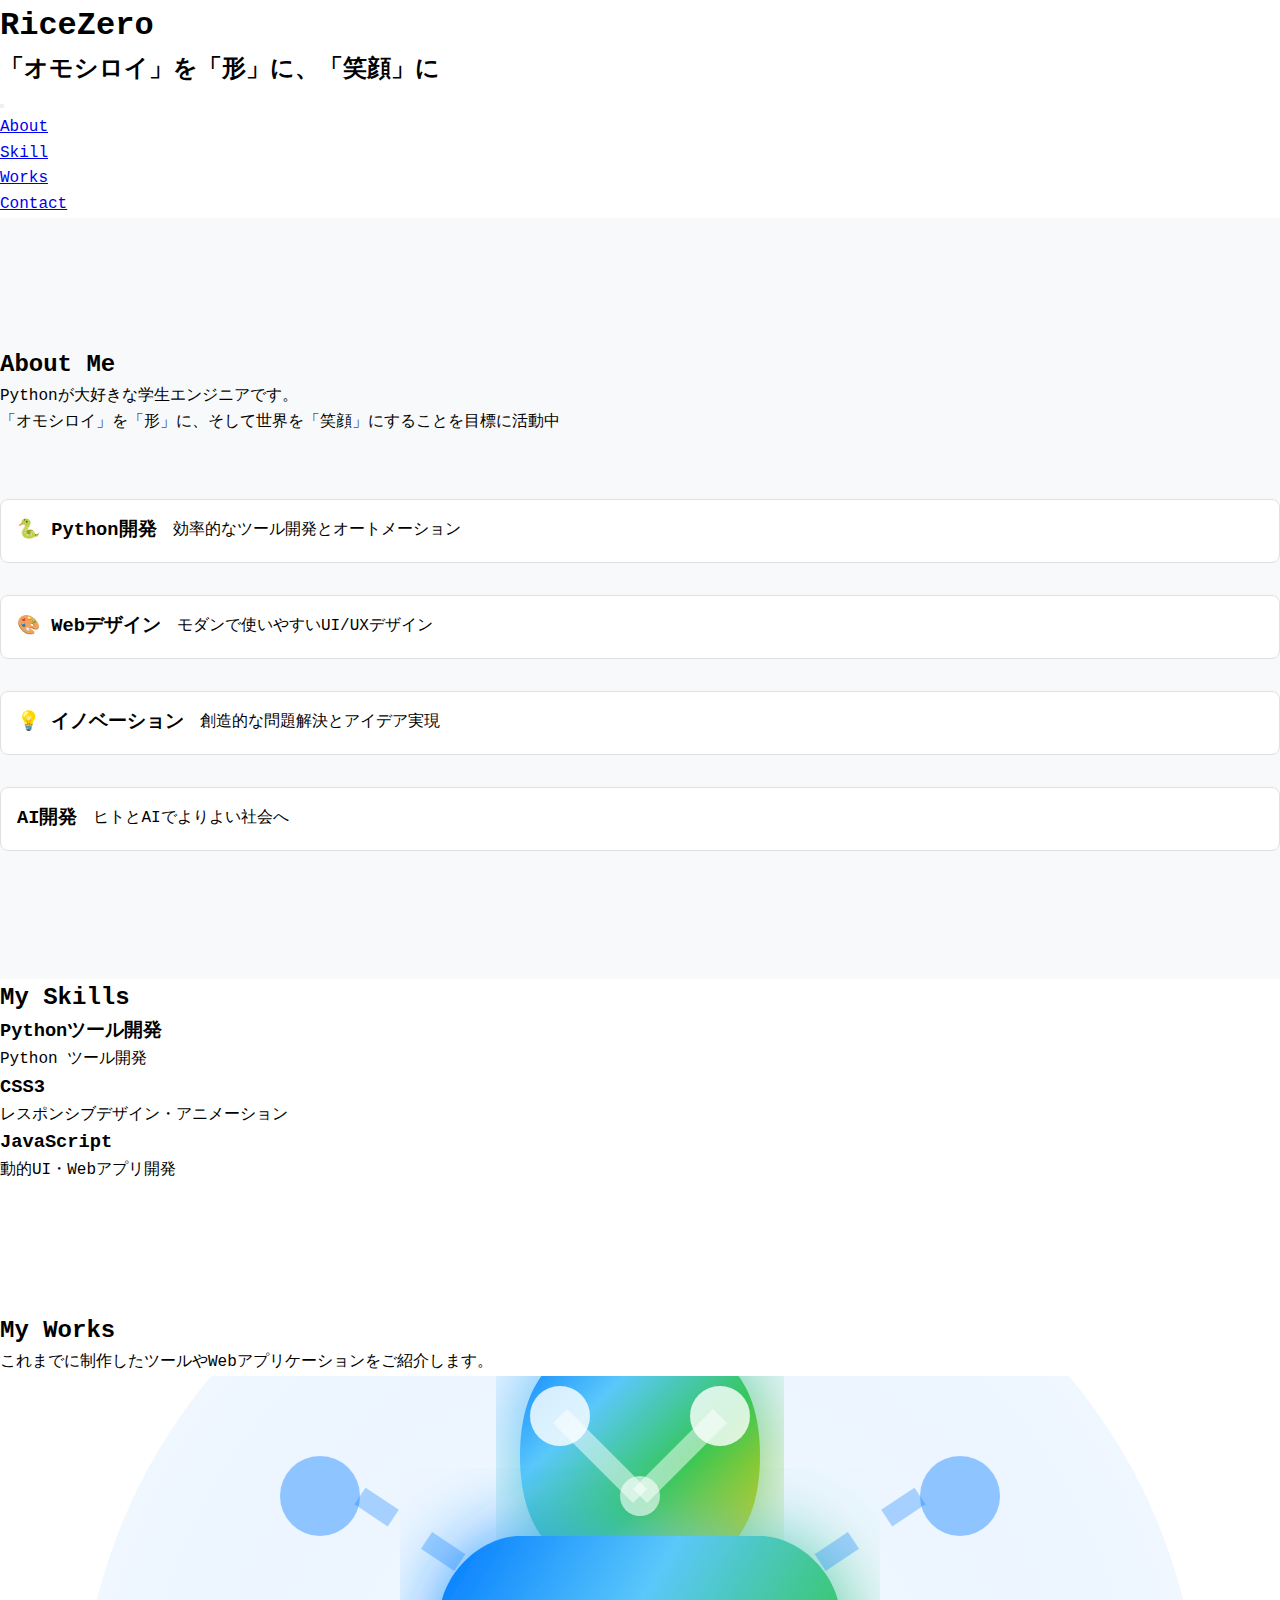
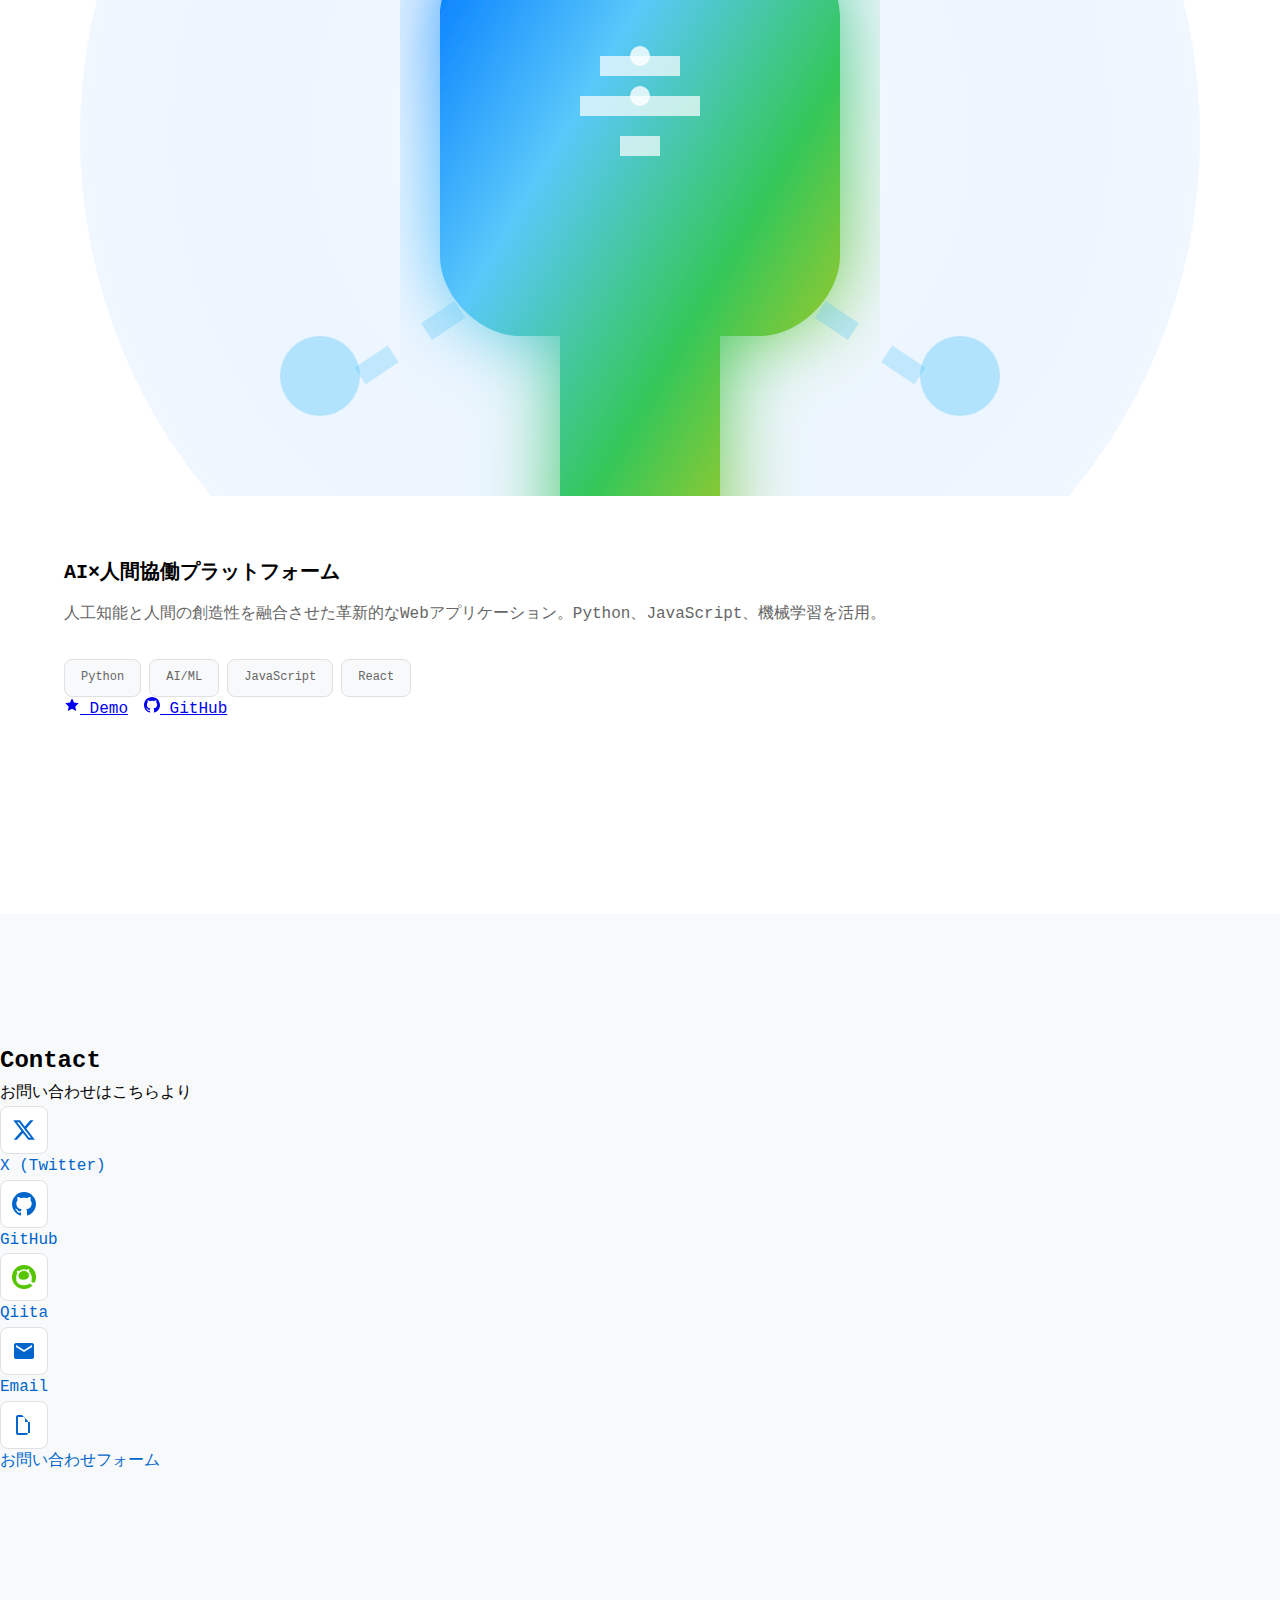
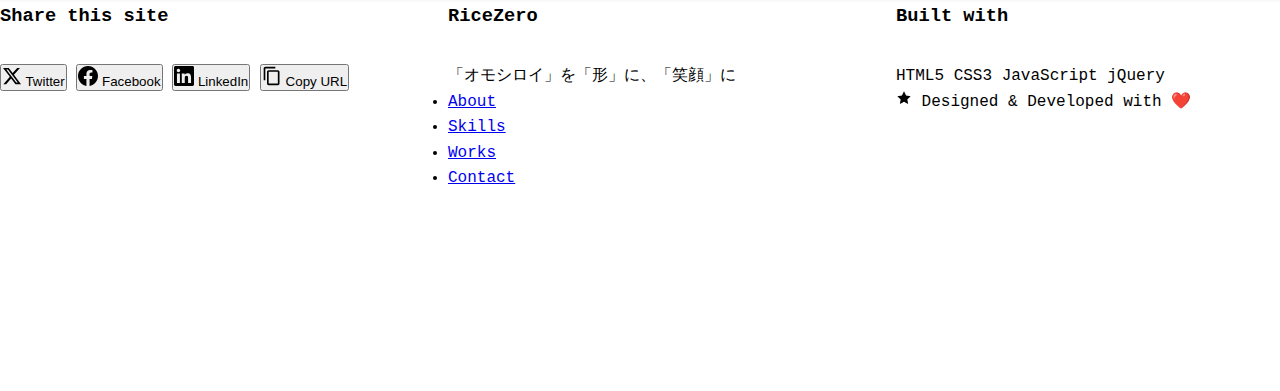
<file: index.html>
<!DOCTYPE html>
<html lang="ja">

<head>
    <meta charset="UTF-8">
    <meta name="viewport" content="width=device-width, initial-scale=1.0">
    <title>RiceZero - Pythonエンジニア・AI開発 | 「オモシロイ」を「形」に、「笑顔」に</title>
    
    <!-- Google tag (gtag.js) -->
	<script async src="https://www.googletagmanager.com/gtag/js?id=G-KY23XDL9MW"></script>
	<script>
  		window.dataLayer = window.dataLayer || [];
  		function gtag(){dataLayer.push(arguments);}
  		gtag('js', new Date());
  		gtag('config', 'G-KY23XDL9MW');
	</script>
	
    <!-- SEO Meta Tags -->
    <meta name="description" content="RiceZeroのポートフォリオサイト。Pythonツール開発, AI, 画像処理技術で「オモシロイ」を「形」に、「笑顔」に変えるテクノロジーを追求します。">
    <meta name="keywords" content="RiceZero,ライスゼロ,Pythonエンジニア,AI,OpenCV,ツール開発,プログラミング,HTML,CSS,JavaScript,ポートフォリオ,学生エンジニア,Web開発">
    <meta name="author" content="RiceZero">
    <meta name="robots" content="index,follow">
    <meta name="googlebot" content="index,follow">
    <meta name="language" content="Japanese">
    
    <!-- Open Graph Meta Tags -->
    <meta property="og:title" content="RiceZero - Pythonエンジニア・Webデザイナー | 「オモシロイ」を「形」に、「笑顔」に">
    <meta property="og:description" content="RiceZeroのポートフォリオサイト。Pythonツール開発, AI, 画像処理技術で「オモシロイ」を「形」に、「笑顔」に変えるテクノロジーを追求します。">
    <meta property="og:type" content="website">
    <meta property="og:url" content="https://page.ricezero.fun/">
    <meta property="og:image" content="https://page.ricezero.fun/images/og-image.jpg">
    <meta property="og:image:alt" content="RiceZero Portfolio - Pythonエンジニア・Webデザイナー">
    <meta property="og:site_name" content="RiceZero Portfolio">
    <meta property="og:locale" content="ja_JP">
    
    <!-- Twitter Card Meta Tags -->
    <meta name="twitter:card" content="summary_large_image">
    <meta name="twitter:site" content="@ricezero21">
    <meta name="twitter:creator" content="@ricezero21">
    <meta name="twitter:title" content="RiceZero - Pythonエンジニア・Webデザイナー | 「オモシロイ」を「形」に、「笑顔」に">
    <meta name="twitter:description" content="RiceZeroのポートフォリオサイト。Pythonツール開発, AI, 画像処理技術で「オモシロイ」を「形」に、「笑顔」に変えるテクノロジーを追求します。">
    <meta name="twitter:image" content="https://page.ricezero.fun/images/og-image.jpg">
    <meta name="twitter:image:alt" content="RiceZero Portfolio - Pythonエンジニア・Webデザイナー">
    
    <!-- Additional SEO Meta Tags -->
    <meta name="theme-color" content="#007AFF">
    <meta name="msapplication-navbutton-color" content="#007AFF">
    <meta name="apple-mobile-web-app-status-bar-style" content="black-translucent">
    <meta name="apple-mobile-web-app-capable" content="yes">
    <meta name="apple-mobile-web-app-title" content="RiceZero">
    
    <!-- Canonical URL -->
    <link rel="canonical" href="https://page.ricezero.fun/">
    
    <!-- Sitemap -->
    <link rel="sitemap" type="application/xml" title="Sitemap" href="./sitemap.xml">
    
    <!-- Robots -->
    <meta name="robots" content="index,follow">
    
    <!-- Alternate Languages -->
    <link rel="alternate" href="https://page.ricezero.fun/" hreflang="ja">
    <link rel="alternate" href="https://page.ricezero.fun/en" hreflang="en">
    <link rel="alternate" href="https://page.ricezero.fun/" hreflang="x-default">
    
    <!-- Favicon -->
    <link rel="icon" type="image/x-icon" href="./images/favicons/favicon.ico">
    <link rel="icon" type="image/png" sizes="16x16" href="./images/favicons/icon-16x16.png">
    <link rel="icon" type="image/png" sizes="32x32" href="./images/favicons/icon-32x32.png">
    <link rel="icon" type="image/png" sizes="48x48" href="./images/favicons/icon-48x48.png">
    <link rel="icon" type="image/png" sizes="96x96" href="./images/favicons/icon-96x96.png">
    <link rel="icon" type="image/png" sizes="192x192" href="./images/favicons/icon-192x192.png">
    
    <!-- Apple Touch Icons -->
    <link rel="apple-touch-icon" sizes="57x57" href="./images/favicons/apple-touch-icon-57x57.png">
    <link rel="apple-touch-icon" sizes="60x60" href="./images/favicons/apple-touch-icon-60x60.png">
    <link rel="apple-touch-icon" sizes="72x72" href="./images/favicons/apple-touch-icon-72x72.png">
    <link rel="apple-touch-icon" sizes="76x76" href="./images/favicons/apple-touch-icon-76x76.png">
    <link rel="apple-touch-icon" sizes="114x114" href="./images/favicons/apple-touch-icon-114x114.png">
    <link rel="apple-touch-icon" sizes="120x120" href="./images/favicons/apple-touch-icon-120x120.png">
    <link rel="apple-touch-icon" sizes="144x144" href="./images/favicons/apple-touch-icon-144x144.png">
    <link rel="apple-touch-icon" sizes="152x152" href="./images/favicons/apple-touch-icon-152x152.png">
    <link rel="apple-touch-icon" sizes="180x180" href="./images/favicons/apple-touch-icon-180x180.png">
    
    <!-- Android Chrome Icons -->
    <link rel="icon" type="image/png" sizes="36x36" href="./images/favicons/android-chrome-36x36.png">
    <link rel="icon" type="image/png" sizes="48x48" href="./images/favicons/android-chrome-48x48.png">
    <link rel="icon" type="image/png" sizes="72x72" href="./images/favicons/android-chrome-72x72.png">
    <link rel="icon" type="image/png" sizes="96x96" href="./images/favicons/android-chrome-96x96.png">
    <link rel="icon" type="image/png" sizes="128x128" href="./images/favicons/android-chrome-128x128.png">
    <link rel="icon" type="image/png" sizes="144x144" href="./images/favicons/android-chrome-144x144.png">
    <link rel="icon" type="image/png" sizes="152x152" href="./images/favicons/android-chrome-152x152.png">
    <link rel="icon" type="image/png" sizes="192x192" href="./images/favicons/android-chrome-192x192.png">
    <link rel="icon" type="image/png" sizes="256x256" href="./images/favicons/android-chrome-256x256.png">
    <link rel="icon" type="image/png" sizes="384x384" href="./images/favicons/android-chrome-384x384.png">
    <link rel="icon" type="image/png" sizes="512x512" href="./images/favicons/android-chrome-512x512.png">
    
    <!-- Web App Manifest -->
    <link rel="manifest" href="./images/favicons/manifest.json">
    
    <!-- Windows Tiles -->
    <meta name="msapplication-TileColor" href="#007AFF">
    <meta name="msapplication-TileImage" content="./images/favicons/site-tile-144x144.png">
    <meta name="msapplication-square70x70logo" content="./images/favicons/site-tile-70x70.png">
    <meta name="msapplication-square150x150logo" content="./images/favicons/site-tile-150x150.png">
    <meta name="msapplication-wide310x150logo" content="./images/favicons/site-tile-310x150.png">
    <meta name="msapplication-square310x310logo" content="./images/favicons/site-tile-310x310.png">
    
    <!-- Theme Color -->
    <meta name="theme-color" content="#007AFF">
    
    <!-- Structured Data (JSON-LD) -->
    <script type="application/ld+json">
    {
        "@context": "https://schema.org",
        "@type": "Person",
        "name": "RiceZero",
        "alternateName": "ライスゼロ",
        "description": "Pythonエンジニア・AI開発。「オモシロイ」を「形」に、「笑顔」に変えるテクノロジーを追求する学生エンジニア。",
        "url": "https://page.ricezero.fun/",
        "sameAs": [
            "https://x.com/ricezero21",
            "https://github.com/sho11decade",
            "https://qiita.com/RiceZero"
        ],
        "jobTitle": "Python Engineer & Web Designer",
        "knowsAbout": [
            "Python",
            "Web Development",
            "HTML",
            "CSS",
            "JavaScript",
            "jQuery",
            "Responsive Design",
            "UI/UX Design"
        ],
        "email": "info@ricezero.fun",
        "image": "https://page.ricezero.fun/images/profile-image.jpg",
        "worksFor": {
            "@type": "Organization",
            "name": "Freelance"
        },
        "alumniOf": {
            "@type": "EducationalOrganization",
            "name": "Student"
        },
        "contactPoint": {
            "@type": "ContactPoint",
            "contactType": "Professional",
            "email": "info@ricezero.fun",
            "url": "https://page.ricezero.fun/#contact"
        }
    }
    </script>
    
    <script type="application/ld+json">
    {
        "@context": "https://schema.org",
        "@type": "WebSite",
        "name": "RiceZero Portfolio",
        "alternateName": "ライスゼロ ポートフォリオ",
        "description": "RiceZeroのポートフォリオサイト。Pythonツール開発、AI開発。",
        "url": "https://page.ricezero.fun/",
        "author": {
            "@type": "Person",
            "name": "RiceZero"
        },
        "inLanguage": "ja",
        "copyrightYear": "2025",
        "copyrightHolder": {
            "@type": "Person",
            "name": "RiceZero"
        },
        "potentialAction": {
            "@type": "SearchAction",
            "target": "https://page.ricezero.fun/?q={search_term_string}",
            "query-input": "required name=search_term_string"
        }
    }
    </script>
    
    <script type="application/ld+json">
    {
        "@context": "https://schema.org",
        "@type": "Portfolio",
        "name": "RiceZero Portfolio",
        "description": "Pythonツール開発とAI開発のポートフォリオ",
        "url": "https://page.ricezero.fun/",
        "author": {
            "@type": "Person",
            "name": "RiceZero",
            "jobTitle": "Python Engineer & Web Designer"
        },
        "dateCreated": "2025-01-01",
        "dateModified": "2025-01-06",
        "keywords": "Python,Web Development,HTML,CSS,JavaScript,Portfolio"
    }
    </script>
    
    <!-- Preload Critical Resources -->
    <link rel="preload" href="./style.css" as="style">
    <link rel="preload" href="./script.js" as="script">
    <link rel="preload" href="https://code.jquery.com/jquery-3.7.1.min.js" as="script" crossorigin="anonymous">
    
    <!-- DNS Prefetch for External Resources -->
    <link rel="dns-prefetch" href="//code.jquery.com">
    <link rel="dns-prefetch" href="//fonts.googleapis.com">
    
    <link rel="stylesheet" href="./style.css">
    <script src="https://code.jquery.com/jquery-3.7.1.min.js"></script>
    <script src="./script.js"></script>
</head>

<body>    <!-- 背景の雲 -->
    <div class="clouds-container">
        <div class="cloud cloud-1"></div>
        <div class="cloud cloud-2"></div>
        <div class="cloud cloud-3"></div>
        <div class="cloud cloud-4"></div>
        <div class="cloud cloud-5"></div>
        <!-- 夕焼け雲 -->
        <div class="cloud-sunset cloud-sunset-1"></div>
        <div class="cloud-sunset cloud-sunset-2"></div>
        <div class="cloud-sunset cloud-sunset-3"></div>
    </div><header>
        <div class="header-container">
            <nav role="navigation" aria-label="メインナビゲーション">
                <ul class="nav-header">
                    <li>
                        <h1>RiceZero</h1>
                    </li>
                    <li>
                        <h2>「オモシロイ」を「形」に、「笑顔」に</h2>
                    </li>
                </ul>
                <div class="nav-links">
                    <!-- ハンバーガーメニューボタン -->
                    <button class="hamburger" 
                            aria-label="メニューを開く" 
                            aria-expanded="false" 
                            aria-controls="navigation-menu">
                        <span class="bar" aria-hidden="true"></span>
                        <span class="bar" aria-hidden="true"></span>
                        <span class="bar" aria-hidden="true"></span>
                    </button>
                    <ul id="navigation-menu" role="menu">
                        <li role="none"><a href="#about" role="menuitem">About</a></li>
                        <li role="none"><a href="#skill" role="menuitem">Skill</a></li>
                        <li role="none"><a href="#works" role="menuitem">Works</a></li>
                        <li role="none"><a href="#contact" role="menuitem">Contact</a></li>
                    </ul>
                </div>
            </nav>
        </div>
    </header>
    <!-- メニュー展開時の背景オーバーレイ -->
    <div class="menu-overlay"></div>    <main class="main-content" role="main">
        <section class="about" id="about" aria-labelledby="about-heading">
            <h2 id="about-heading">About Me</h2>
            <div class="about-content">
                <p class="about-text">
                    Pythonが大好きな学生エンジニアです。<br>
                    「オモシロイ」を「形」に、そして世界を「笑顔」にすることを目標に活動中
                </p>
                <div class="about-highlights">
                    <div class="highlight-item">
                        <h3>🐍 Python開発</h3>
                        <p>効率的なツール開発とオートメーション</p>
                    </div>
                    <div class="highlight-item">
                        <h3>🎨 Webデザイン</h3>
                        <p>モダンで使いやすいUI/UXデザイン</p>
                    </div>
                    <div class="highlight-item">
                        <h3>💡 イノベーション</h3>
                        <p>創造的な問題解決とアイデア実現</p>
                    </div>
                    <div class="highlight-item">
                        <h3>AI開発</h3>
                        <p>ヒトとAIでよりよい社会へ</p>
                </div>
            </div>
        </section>
        
        <section class="skill" id="skill" aria-labelledby="skill-heading">
            <h2 id="skill-heading">My Skills</h2>
            <div class="skills-grid" role="list" aria-label="スキル一覧">
                <div class="skill-card" role="listitem">
                    <div class="skill-icon html" aria-hidden="true"></div>
                    <h3>Pythonツール開発</h3>
                    <div class="skill-bar" role="progressbar" aria-valuenow="90" aria-valuemin="0" aria-valuemax="100" aria-label="Pythonツール開発スキル: 90%">
                        <div class="skill-level" style="width: 90%"></div>
                    </div>
                    <p>Python ツール開発</p>
                </div>
                <div class="skill-card" role="listitem">
                    <div class="skill-icon css" aria-hidden="true"></div>
                    <h3>CSS3</h3>
                    <div class="skill-bar" role="progressbar" aria-valuenow="85" aria-valuemin="0" aria-valuemax="100" aria-label="CSS3スキル: 85%">
                        <div class="skill-level" style="width: 85%"></div>
                    </div>
                    <p>レスポンシブデザイン・アニメーション</p>
                </div>
                <div class="skill-card" role="listitem">
                    <div class="skill-icon js" aria-hidden="true"></div>
                    <h3>JavaScript</h3>
                    <div class="skill-bar" role="progressbar" aria-valuenow="80" aria-valuemin="0" aria-valuemax="100" aria-label="JavaScriptスキル: 80%">
                        <div class="skill-level" style="width: 80%"></div>
                    </div>
                    <p>動的UI・Webアプリ開発</p>
                </div>
            </div>
        </section>
        
        <section class="works" id="works" aria-labelledby="works-heading">
            <h2 id="works-heading">My Works</h2>
            <div class="works-description">
                <p>これまでに制作したツールやWebアプリケーションをご紹介します。</p>
            </div>
            <div class="works-grid" role="list" aria-label="制作物一覧">
                <article class="work-item" role="listitem">
                    <div class="work-image">
                        <img src="./images/human-ai-innovation.svg" alt="AI×人間の革新的なコラボレーション" loading="lazy">
                    </div>
                    <div class="work-content">
                        <h3>AI×人間協働プラットフォーム</h3>
                        <p class="work-description">
                            人工知能と人間の創造性を融合させた革新的なWebアプリケーション。Python、JavaScript、機械学習を活用。
                        </p>
                        <div class="work-tags">
                            <span class="tag">Python</span>
                            <span class="tag">AI/ML</span>
                            <span class="tag">JavaScript</span>
                            <span class="tag">React</span>
                        </div>
                        <div class="work-links">
                            <a href="#" class="work-link demo-link" target="_blank" rel="noopener noreferrer" aria-label="AI×人間協働プラットフォームのデモを見る">
                                <svg width="16" height="16" viewBox="0 0 24 24" fill="currentColor">
                                    <path d="M12 2l3.09 6.26L22 9.27l-5 4.87 1.18 6.88L12 17.77l-6.18 3.25L7 14.14 2 9.27l6.91-1.01L12 2z"/>
                                </svg>
                                Demo
                            </a>
                            <a href="#" class="work-link github-link" target="_blank" rel="noopener noreferrer" aria-label="AI×人間協働プラットフォームのGitHubリポジトリを見る">
                                <svg width="16" height="16" viewBox="0 0 24 24" fill="currentColor">
                                    <path d="M12 0c-6.626 0-12 5.373-12 12 0 5.302 3.438 9.8 8.207 11.387.599.111.793-.261.793-.577v-2.234c-3.338.726-4.033-1.416-4.033-1.416-.546-1.387-1.333-1.756-1.333-1.756-1.089-.745.083-.729.083-.729 1.205.084 1.839 1.237 1.839 1.237 1.07 1.834 2.807 1.304 3.492.997.107-.775.418-1.305.762-1.604-2.665-.305-5.467-1.334-5.467-5.931 0-1.311.469-2.381 1.236-3.221-.124-.303-.535-1.524.117-3.176 0 0 1.008-.322 3.301 1.23.957-.266 1.983-.399 3.003-.404 1.02.005 2.047.138 3.006.404 2.291-1.552 3.297-1.23 3.297-1.23.653 1.653.242 2.874.118 3.176.77.84 1.235 1.911 1.235 3.221 0 4.609-2.807 5.624-5.479 5.921.43.372.823 1.102.823 2.222v3.293c0 .319.192.694.801.576 4.765-1.589 8.199-6.086 8.199-11.386 0-6.627-5.373-12-12-12z"/>
                                </svg>
                                GitHub
                            </a>
                        </div>
                    </div>
                </article>
            </div>
        </section>
        
        <section class="contact" id="contact" aria-labelledby="contact-heading">
            <h2 id="contact-heading">Contact</h2>
            <p class="contact-description">
                お問い合わせはこちらより
            </p>
            <div class="contact-links">
                <a href="https://x.com/ricezero21" target="_blank" rel="noopener noreferrer" class="contact-link x-link" aria-label="Xプロフィール">
                    <div class="contact-icon x-icon">
                        <svg width="24" height="24" viewBox="0 0 24 24" fill="currentColor">
                            <path d="M18.244 2.25h3.308l-7.227 8.26 8.502 11.24H16.17l-5.214-6.817L4.99 21.75H1.68l7.73-8.835L1.254 2.25H8.08l4.713 6.231zm-1.161 17.52h1.833L7.084 4.126H5.117z"/>
                        </svg>
                    </div>
                    <span>X (Twitter)</span>
                </a>
                <a href="https://github.com/sho11decade" target="_blank" rel="noopener noreferrer" class="contact-link github-link" aria-label="GitHubプロフィール">
                    <div class="contact-icon github-icon">
                        <svg width="24" height="24" viewBox="0 0 24 24" fill="currentColor">
                            <path d="M12 0c-6.626 0-12 5.373-12 12 0 5.302 3.438 9.8 8.207 11.387.599.111.793-.261.793-.577v-2.234c-3.338.726-4.033-1.416-4.033-1.416-.546-1.387-1.333-1.756-1.333-1.756-1.089-.745.083-.729.083-.729 1.205.084 1.839 1.237 1.839 1.237 1.07 1.834 2.807 1.304 3.492.997.107-.775.418-1.305.762-1.604-2.665-.305-5.467-1.334-5.467-5.931 0-1.311.469-2.381 1.236-3.221-.124-.303-.535-1.524.117-3.176 0 0 1.008-.322 3.301 1.23.957-.266 1.983-.399 3.003-.404 1.02.005 2.047.138 3.006.404 2.291-1.552 3.297-1.23 3.297-1.23.653 1.653.242 2.874.118 3.176.77.84 1.235 1.911 1.235 3.221 0 4.609-2.807 5.624-5.479 5.921.43.372.823 1.102.823 2.222v3.293c0 .319.192.694.801.576 4.765-1.589 8.199-6.086 8.199-11.386 0-6.627-5.373-12-12-12z"/>
                        </svg>
                    </div>
                    <span>GitHub</span>
                </a>
                <a href="https://qiita.com/RiceZero" target="_blank" rel="noopener noreferrer" class="contact-link qiita-link" aria-label="Qiitaプロフィール">
                    <div class="contact-icon qiita-icon">
                        <img src="./images/qiita-icon.png" alt="Qiita" width="24" height="24">
                    </div>
                    <span>Qiita</span>
                </a>
                <a href="mailto:info@ricezero.fun" class="contact-link email-link" aria-label="メールを送信">
                    <div class="contact-icon email-icon">
                        <svg width="24" height="24" viewBox="0 0 24 24" fill="currentColor">
                            <path d="M20 4H4c-1.1 0-1.99.9-1.99 2L2 18c0 1.1.89 2 2 2h16c1.1 0 2-.9 2-2V6c0-1.1-.9-2-2-2zm0 4l-8 5-8-5V6l8 5 8-5v2z"/>
                        </svg>
                    </div>
                    <span>Email</span>
                </a>
                <a href="https://docs.google.com/forms/d/e/1FAIpQLSd14GwYOCA1vfaBvOLtSJvAOOXkIDXkkhUOdKYF1rZWH0U5Ng/viewform?usp=dialog" target="_blank" rel="noopener noreferrer" class="contact-link form-link" aria-label="お問い合わせフォーム">
                    <div class="contact-icon form-icon">
                        <svg width="24" height="24" viewBox="0 0 24 24" fill="currentColor">
                            <path d="M14 2H6c-1.1 0-1.99.9-1.99 2L4 20c0 1.1.89 2 2 2h8c1.1 0 2-.9 2-2V8l-6-6zm4 18H6V4h7v5h5v11z"/>
                        </svg>
                    </div>
                    <span>お問い合わせフォーム</span>
                </a>
            </div>
        </section>
    </main>
    
    <!-- Footer -->
    <footer class="site-footer" role="contentinfo">
        <div class="footer-content">
            <!-- SNS共有ボタン -->
            <div class="footer-section share-section">
                <h3 class="footer-heading">Share this site</h3>
                <div class="share-buttons">
                    <button class="share-btn twitter-share" aria-label="Twitterでシェア" onclick="shareOnTwitter()">
                        <svg width="20" height="20" viewBox="0 0 24 24" fill="currentColor">
                            <path d="M18.244 2.25h3.308l-7.227 8.26 8.502 11.24H16.17l-5.214-6.817L4.99 21.75H1.68l7.73-8.835L1.254 2.25H8.08l4.713 6.231zm-1.161 17.52h1.833L7.084 4.126H5.117z"/>
                        </svg>
                        <span>Twitter</span>
                    </button>
                    <button class="share-btn facebook-share" aria-label="Facebookでシェア" onclick="shareOnFacebook()">
                        <svg width="20" height="20" viewBox="0 0 24 24" fill="currentColor">
                            <path d="M24 12.073c0-6.627-5.373-12-12-12s-12 5.373-12 12c0 5.99 4.388 10.954 10.125 11.854v-8.385H7.078v-3.47h3.047V9.43c0-3.007 1.792-4.669 4.533-4.669 1.312 0 2.686.235 2.686.235v2.953H15.83c-1.491 0-1.956.925-1.956 1.874v2.25h3.328l-.532 3.47h-2.796v8.385C19.612 23.027 24 18.062 24 12.073z"/>
                        </svg>
                        <span>Facebook</span>
                    </button>
                    <button class="share-btn linkedin-share" aria-label="LinkedInでシェア" onclick="shareOnLinkedIn()">
                        <svg width="20" height="20" viewBox="0 0 24 24" fill="currentColor">
                            <path d="M20.447 20.452h-3.554v-5.569c0-1.328-.027-3.037-1.852-3.037-1.853 0-2.136 1.445-2.136 2.939v5.667H9.351V9h3.414v1.561h.046c.477-.9 1.637-1.85 3.37-1.85 3.601 0 4.267 2.37 4.267 5.455v6.286zM5.337 7.433c-1.144 0-2.063-.926-2.063-2.065 0-1.138.92-2.063 2.063-2.063 1.14 0 2.064.925 2.064 2.063 0 1.139-.925 2.065-2.064 2.065zm1.782 13.019H3.555V9h3.564v11.452zM22.225 0H1.771C.792 0 0 .774 0 1.729v20.542C0 23.227.792 24 1.771 24h20.451C23.2 24 24 23.227 24 22.271V1.729C24 .774 23.2 0 22.222 0h.003z"/>
                        </svg>
                        <span>LinkedIn</span>
                    </button>
                    <button class="share-btn copy-link" aria-label="URLをコピー" onclick="copyToClipboard()">
                        <svg width="20" height="20" viewBox="0 0 24 24" fill="currentColor">
                            <path d="M16 1H4c-1.1 0-2 .9-2 2v14h2V3h12V1zm3 4H8c-1.1 0-2 .9-2 2v14c0 1.1.9 2 2 2h11c1.1 0 2-.9 2-2V7c0-1.1-.9-2-2-2zm0 16H8V7h11v14z"/>
                        </svg>
                        <span>Copy URL</span>
                    </button>
                </div>
            </div>
            
            <!-- サイト情報 -->
            <div class="footer-section site-info">
                <div class="footer-logo">
                    <h3>RiceZero</h3>
                    <p>「オモシロイ」を「形」に、「笑顔」に</p>
                </div>
                <nav class="footer-nav" aria-label="フッターナビゲーション">
                    <ul>
                        <li><a href="#about">About</a></li>
                        <li><a href="#skill">Skills</a></li>
                        <li><a href="#works">Works</a></li>
                        <li><a href="#contact">Contact</a></li>
                    </ul>
                </nav>
            </div>
            
            <!-- 技術スタック -->
            <div class="footer-section tech-stack">
                <h3 class="footer-heading">Built with</h3>
                <div class="tech-list">
                    <span class="tech-item">HTML5</span>
                    <span class="tech-item">CSS3</span>
                    <span class="tech-item">JavaScript</span>
                    <span class="tech-item">jQuery</span>
                </div>
                <p class="build-info">
                    <svg width="16" height="16" viewBox="0 0 24 24" fill="currentColor">
                        <path d="M12 2l3.09 6.26L22 9.27l-5 4.87 1.18 6.88L12 17.77l-6.18 3.25L7 14.14 2 9.27l6.91-1.01L12 2z"/>
                    </svg>
                    Designed & Developed with ❤️
                </p>
            </div>
        </div>
        
        <!-- 著作権表示 -->
        <div class="footer-bottom">
            <div class="copyright">
                <p>&copy; 2025 RiceZero. All rights reserved.</p>
                <p class="disclaimer">
                    このサイトに掲載されている全ての文章・画像・プログラムの著作権は RiceZero に帰属します。
                    無断転載・複製を禁じます。
                </p>
            </div>
            <div class="footer-meta">
                <p class="last-updated">Last updated: <time datetime="2025-01-05">January 2025</time></p>
                <p class="version">Version 2.1.0</p>
            </div>
        </div>
    </footer>
</body>

</html>
</file>
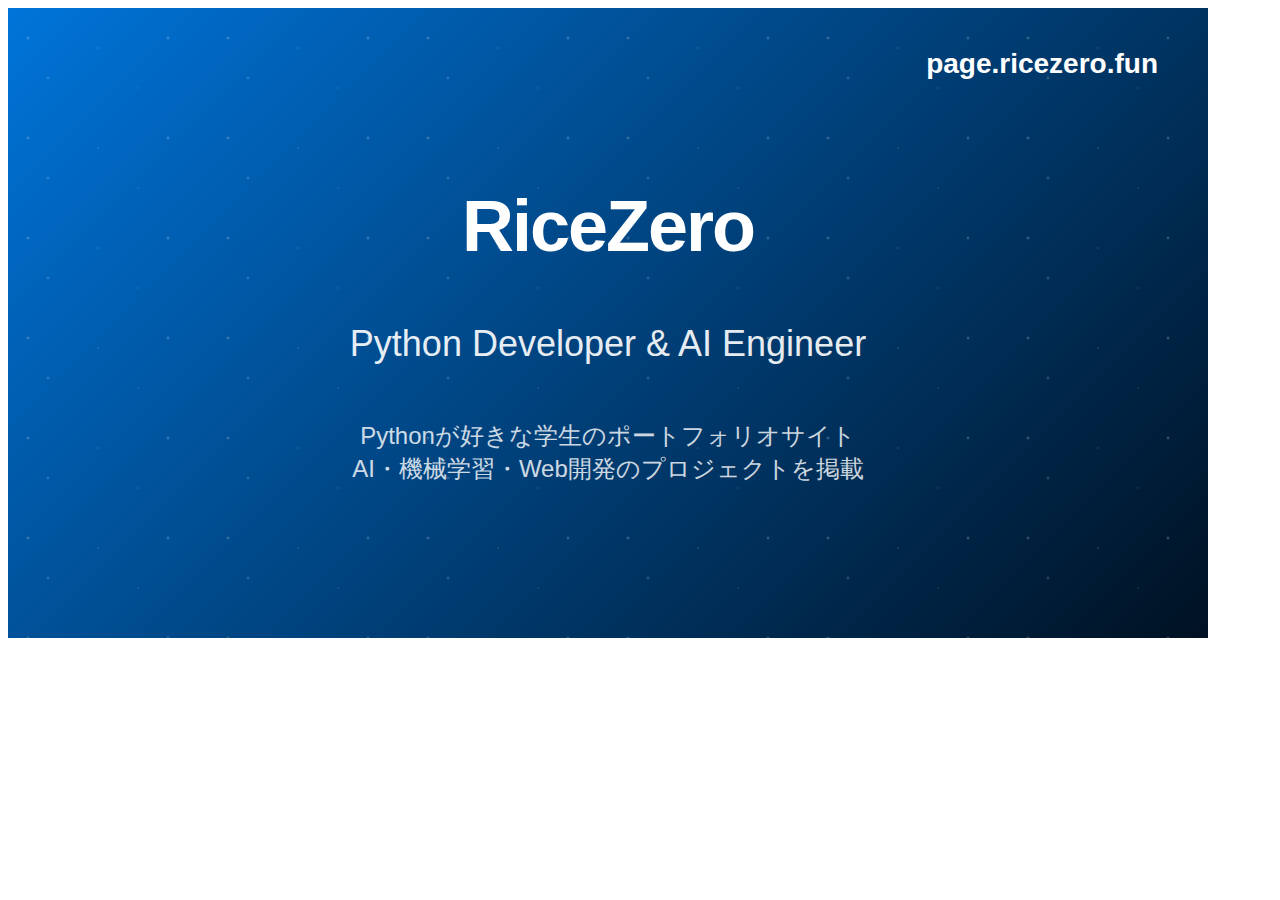
<file: og.html>
<!DOCTYPE html>
<html>
<head>
    <meta charset="UTF-8">
    <title>OG Image Generator</title>
    <style>
        #og-canvas {
            width: 1200px;
            height: 630px;
            background: linear-gradient(135deg, #0074D9 0%, #001122 100%);
            color: white;
            font-family: 'Arial', sans-serif;
            display: flex;
            flex-direction: column;
            justify-content: center;
            align-items: center;
            text-align: center;
            position: relative;
            overflow: hidden;
        }
        
        .og-title {
            font-size: 72px;
            font-weight: bold;
            margin-bottom: 20px;
            letter-spacing: -2px;
        }
        
        .og-subtitle {
            font-size: 36px;
            opacity: 0.9;
            margin-bottom: 30px;
        }
        
        .og-description {
            font-size: 24px;
            opacity: 0.8;
            max-width: 800px;
            line-height: 1.4;
        }
        
        .og-logo {
            position: absolute;
            top: 40px;
            right: 50px;
            font-size: 28px;
            font-weight: bold;
        }
        
        .particles {
            position: absolute;
            width: 100%;
            height: 100%;
            opacity: 0.3;
            background-image: 
                radial-gradient(2px 2px at 20px 30px, #fff, transparent),
                radial-gradient(2px 2px at 40px 70px, rgba(255,255,255,0.8), transparent),
                radial-gradient(1px 1px at 90px 40px, #fff, transparent),
                radial-gradient(1px 1px at 130px 80px, rgba(255,255,255,0.8), transparent),
                radial-gradient(2px 2px at 160px 30px, #fff, transparent);
            background-repeat: repeat;
            background-size: 200px 100px;
        }
    </style>
</head>
<body>
    <div id="og-canvas">
        <div class="particles"></div>
        <div class="og-logo">page.ricezero.fun</div>
        <h1 class="og-title">RiceZero</h1>
        <p class="og-subtitle">Python Developer & AI Engineer</p>
        <p class="og-description">Pythonが好きな学生のポートフォリオサイト<br>AI・機械学習・Web開発のプロジェクトを掲載</p>
    </div>
    
    <script>
        // この画面をスクリーンショットしてog-image.jpgとして保存してください
        console.log('この画面を1200x630pxでスクリーンショットしてog-image.jpgとして保存してください');
    </script>
</body>
</html>
</file>
<file: style.css>
/* CyberAgent Style Portfolio - Modern Corporate Design */

/* Base Reset and Typography */
* {
    margin: 0;
    padding: 0;
    box-sizing: border-box;
}

html {
    font-size: 16px;
    scroll-behavior: smooth;
}

@media (max-width: 768px) {
    html {
        font-size: 14px;
    }
}

@media (max-width: 480px) {
    html {
        font-size: 13px;
    }
}

:root {
    /* CyberAgent Inspired Color Palette */
    --primary-color: #000000;
    --secondary-color: #333333;
    --accent-color: #0066cc;
    --text-primary: #000000;
    --text-secondary: #666666;
    --text-muted: #999999;
    --background-primary: #ffffff;
    --background-secondary: #f8f9fa;
    --border-color: #e0e0e0;
    --hover-color: #f5f5f5;

    /* Typography Scale */
    --font-size-xl: clamp(3rem, 8vw, 6rem);
    --font-size-lg: clamp(2rem, 5vw, 3.5rem);
    --font-size-md: clamp(1.25rem, 3vw, 2rem);
    --font-size-base: 1rem;
    --font-size-sm: 0.875rem;
    --font-size-xs: 0.75rem;

    /* Spacing */
    --spacing-xs: 0.5rem;
    --spacing-sm: 1rem;
    --spacing-md: 2rem;
    --spacing-lg: 4rem;
    --spacing-xl: 6rem;
    --spacing-xxl: 8rem;

    /* Layout */
    --container-max-width: 1200px;
    --grid-gap: 2rem;
    --border-radius: 8px;
    --border-radius-lg: 16px;

    /* Animations */
    --transition-fast: 0.2s ease;
    --transition-medium: 0.3s ease;
    --transition-slow: 0.5s ease;
}

body {
    font-family: "Google Sans Code", monospace;
    font-optical-sizing: auto;
    font-weight: 400;
    font-style: normal;
    background-color: var(--background-primary);
    color: var(--text-primary);
    line-height: 1.6;
    font-size: var(--font-size-base);
    -webkit-font-smoothing: antialiased;
    -moz-osx-font-smoothing: grayscale;
    overflow-x: hidden;
}

/* Container System */
.container {
    max-width: var(--container-max-width);
    margin: 0 auto;
    padding: 0 var(--spacing-md);
    width: 100%;
}

@media (max-width: 1024px) {
    .container {
        padding: 0 var(--spacing-md);
    }
}

@media (max-width: 768px) {
    .container {
        padding: 0 var(--spacing-sm);
    }
}

@media (max-width: 480px) {
    .container {
        padding: 0 var(--spacing-xs);
    }
}

/* Section Headers */
.section-header {
    text-align: center;
    margin-bottom: var(--spacing-xl);
}

.section-header h2 {
    font-size: var(--font-size-lg);
    font-weight: 700;
    letter-spacing: -0.02em;
    margin-bottom: var(--spacing-sm);
}

.section-description {
    font-size: var(--font-size-md);
    color: var(--text-secondary);
    font-weight: 300;
    max-width: 600px;
    margin: 0 auto;
}

/* Utility Classes */
.visually-hidden {
    position: absolute;
    width: 1px;
    height: 1px;
    padding: 0;
    margin: -1px;
    overflow: hidden;
    clip: rect(0, 0, 0, 0);
    white-space: nowrap;
    border: 0;
}

/* Navigation */
.navbar {
    position: fixed;
    top: 0;
    left: 0;
    right: 0;
    background-color: rgba(255, 255, 255, 0.95);
    backdrop-filter: blur(20px);
    border-bottom: 1px solid var(--border-color);
    z-index: 1000;
    transition: var(--transition-medium);
}

/* Navbar scroll effects */
.navbar.scroll-down {
    transform: translateY(-100%);
}

.navbar.scroll-up {
    transform: translateY(0);
    box-shadow: 0 2px 20px rgba(0, 0, 0, 0.1);
}

.nav-container {
    display: flex;
    justify-content: space-between;
    align-items: center;
    height: 64px;
    max-width: var(--container-max-width);
    margin: 0 auto;
    padding: 0 var(--spacing-md);
    position: relative;
}

.logo {
    font-size: 1.5rem;
    font-weight: 700;
    color: var(--text-primary);
    text-decoration: none;
    letter-spacing: -0.02em;
    z-index: 1001;
    font-family: "Tektur", sans-serif;
    font-weight: 400;
    font-style: normal;
}

.nav-menu {
    display: flex;
    list-style: none;
    gap: var(--spacing-lg);
    margin: 0;
    padding: 0;
}

.nav-link {
    color: var(--text-primary);
    text-decoration: none;
    font-weight: 500;
    font-size: var(--font-size-sm);
    padding: var(--spacing-xs) 0;
    border-bottom: 2px solid transparent;
    transition: var(--transition-fast);
}

.nav-link:hover,
.nav-link.active {
    color: var(--accent-color);
    border-bottom-color: var(--accent-color);
}

.mobile-menu-toggle {
    display: none;
    flex-direction: column;
    justify-content: space-between;
    width: 28px;
    height: 20px;
    background: none;
    border: none;
    cursor: pointer;
    padding: 0;
    z-index: 1001;
    position: relative;
}

.mobile-menu-toggle span {
    display: block;
    height: 3px;
    width: 100%;
    background-color: var(--text-primary);
    border-radius: 1px;
    transition: all 0.3s cubic-bezier(0.25, 0.46, 0.45, 0.94);
    transform-origin: center;
}

/* Mobile Menu Styles */
@media (max-width: 768px) {
    .mobile-menu-toggle {
        display: flex;
    }

    .nav-menu {
        position: fixed;
        top: 64px;
        left: 0;
        right: 0;
        background-color: rgba(255, 255, 255, 0.98);
        backdrop-filter: blur(20px);
        flex-direction: column;
        padding: var(--spacing-lg) var(--spacing-md);
        box-shadow: 0 4px 20px rgba(0, 0, 0, 0.1);
        border-bottom: 1px solid var(--border-color);
        transform: translateY(-100%);
        opacity: 0;
        visibility: hidden;
        transition: all 0.3s cubic-bezier(0.25, 0.46, 0.45, 0.94);
        gap: var(--spacing-md);
        z-index: 999;
        margin: 0;
    }

    .nav-menu.active {
        transform: translateY(0);
        opacity: 1;
        visibility: visible;
    }

    .nav-link {
        padding: var(--spacing-sm) var(--spacing-md);
        border-bottom: none;
        border-radius: var(--border-radius);
        background-color: rgba(0, 0, 0, 0.02);
        text-align: center;
        font-size: var(--font-size-base);
        transition: all 0.2s ease;
        display: block;
        width: 100%;
    }

    .nav-link:hover,
    .nav-link.active {
        background-color: var(--accent-color);
        color: white;
        transform: translateY(-2px);
        border-bottom-color: transparent;
    }

    /* Hamburger Animation */
    .mobile-menu-toggle.active span:nth-child(1) {
        transform: rotate(45deg) translate(7px, 7px);
    }

    .mobile-menu-toggle.active span:nth-child(2) {
        opacity: 0;
        transform: scale(0);
    }

    .mobile-menu-toggle.active span:nth-child(3) {
        transform: rotate(-45deg) translate(7px, -7px);
    }

    /* Prevent body scroll when menu is open */
    body.nav-open {
        overflow: hidden;
    }
}

/* Tablet Adjustments */
@media (max-width: 1024px) and (min-width: 769px) {
    .nav-menu {
        gap: var(--spacing-md);
    }

    .nav-link {
        font-size: var(--font-size-sm);
    }
}

/* Small Mobile Adjustments */
@media (max-width: 480px) {
    .nav-container {
        padding: 0 var(--spacing-sm);
    }

    .nav-menu {
        padding: var(--spacing-md) var(--spacing-sm);
    }

    .logo {
        font-size: 1.25rem;
    }

    .mobile-menu-toggle {
        width: 24px;
        height: 18px;
    }

    .mobile-menu-toggle span {
        height: 2px;
    }
}

/* Hero Section with Particle Background */
.hero {
    padding: calc(64px + var(--spacing-xxl)) 0 var(--spacing-xxl);
    min-height: 100vh;
    display: flex;
    align-items: center;
    justify-content: center;
    position: relative;
    background: linear-gradient(135deg, #0074D9 0%, #001122 100%);
    overflow: hidden;
    color: #ffffff;
}

/* Particles Container */
.particles-container {
    position: absolute;
    top: 0;
    left: 0;
    width: 100%;
    height: 100%;
    z-index: 1;
    overflow: hidden;
}

/* Particle Canvas Styling */
.particles-container canvas {
    position: absolute !important;
    top: 0 !important;
    left: 0 !important;
    width: 100% !important;
    height: 100% !important;
    display: block !important;
}

/* Hero Content Layer */
.hero .container {
    position: relative;
    z-index: 10;
    display: flex;
    flex-direction: column;
    align-items: center;
    justify-content: center;
    width: 100%;
}

/* Smooth scroll offset for anchor links */
section[id] {
    scroll-margin-top: 80px;
}

@media (max-width: 768px) {
    section[id] {
        scroll-margin-top: 70px;
    }
}

.hero-content {
    text-align: center;
    max-width: 800px;
    width: 100%;
    margin: 0 auto;
    display: flex;
    flex-direction: column;
    align-items: center;
    justify-content: center;
    position: relative;
    z-index: 10;
    padding: 0 var(--spacing-md);
    color: #ffffff;
}

.hero-title {
    font-family: "Tektur", sans-serif;
    font-optical-sizing: auto;
    font-weight: 700;
    font-style: normal;
    font-variation-settings:
        "slnt" 0,
        "CRSV" 0.5,
        "ELSH" 0,
        "ELXP" 0;
    font-size: var(--font-size-xl);
    letter-spacing: -0.04em;
    margin-bottom: var(--spacing-md);
    line-height: 1.1;
}

@media (max-width: 768px) {
    .hero-title {
        font-size: clamp(2rem, 8vw, 3.5rem);
        line-height: 1.2;
        margin-bottom: var(--spacing-sm);
    }
}

@media (max-width: 480px) {
    .hero-title {
        font-size: clamp(1.75rem, 7vw, 2.5rem);
    }
}

.hero-subtitle {
    font-size: var(--font-size-md);
    color: #999999;
    font-weight: 400;
    margin-bottom: var(--spacing-lg);
    max-width: 600px;
    margin-left: auto;
    margin-right: auto;
    font-family: "Bitcount Prop Single", system-ui;
}

@media (max-width: 768px) {
    .hero-subtitle {
        font-size: clamp(1rem, 4vw, 1.5rem);
        margin-bottom: var(--spacing-md);
        max-width: 90%;
    }
}

@media (max-width: 480px) {
    .hero-subtitle {
        font-size: 1rem;
        margin-bottom: var(--spacing-sm);
    }
}

.hero-cta {
    display: inline-flex;
    align-items: center;
    justify-content: center;
    gap: var(--spacing-sm);
    background-color: rgba(255, 255, 255, 0.1);
    color: white;
    text-decoration: none;
    padding: var(--spacing-sm) var(--spacing-lg);
    border: 2px solid rgba(255, 255, 255, 0.3);
    border-radius: var(--border-radius);
    font-weight: 600;
    transition: var(--transition-medium);
    margin: 0 auto;
    backdrop-filter: blur(10px);
}

.hero-cta:hover {
    background-color: rgba(255, 255, 255, 0.2);
    border-color: rgba(255, 255, 255, 0.6);
    transform: translateY(-2px);
}

.hero-scroll {
    position: absolute;
    bottom: var(--spacing-lg);
    left: 50%;
    transform: translateX(-50%);
    display: flex;
    flex-direction: column;
    align-items: center;
    gap: var(--spacing-xs);
    color: rgba(255, 255, 255, 0.7);
    font-size: var(--font-size-xs);
    animation: bounce 2s infinite;
    z-index: 10;
}

@keyframes bounce {

    0%,
    20%,
    50%,
    80%,
    100% {
        transform: translateX(-50%) translateY(0);
    }

    40% {
        transform: translateX(-50%) translateY(-10px);
    }

    60% {
        transform: translateX(-50%) translateY(-5px);
    }
}

/* Main Content */
.main-content {
    background-color: var(--background-primary);
}

/* About Section */
.about {
    padding: var(--spacing-xxl) 0;
    background-color: var(--background-secondary);
}

.about-grid {
    display: grid;
    grid-template-columns: 1fr 1fr;
    gap: var(--spacing-xl);
    align-items: start;
}

.about-text h3 {
    font-size: var(--font-size-md);
    font-weight: 600;
    margin-bottom: var(--spacing-md);
    letter-spacing: -0.02em;
}

.about-text p {
    color: var(--text-secondary);
    margin-bottom: var(--spacing-lg);
    line-height: 1.7;
}

.about-highlights {
    display: grid;
    gap: var(--spacing-md);
    margin-top: var(--spacing-lg);
}

.highlight-item {
    display: flex;
    align-items: center;
    gap: var(--spacing-sm);
    padding: var(--spacing-sm);
    background-color: var(--background-primary);
    border: 1px solid var(--border-color);
    border-radius: var(--border-radius);
    transition: var(--transition-fast);
}

.highlight-item:hover {
    background-color: var(--hover-color);
    border-color: var(--accent-color);
    transform: translateX(4px);
}

.highlight-icon {
    font-size: 1.25rem;
    flex-shrink: 0;
}

.highlight-item span:last-child {
    font-size: var(--font-size-sm);
    color: var(--text-secondary);
    font-weight: 500;
}

.about-stats {
    display: grid;
    grid-template-columns: repeat(3, 1fr);
    gap: var(--spacing-md);
    font-family: "Bitcount Prop Single", system-ui;
}

.stat {
    text-align: center;
    padding: var(--spacing-md);
    background-color: var(--background-primary);
    border-radius: var(--border-radius);
    border: 1px solid var(--border-color);
}

.stat-number {
    display: block;
    font-size: var(--font-size-lg);
    font-weight: 700;
    color: var(--accent-color);
    margin-bottom: var(--spacing-xs);
}

.stat-label {
    font-size: var(--font-size-sm);
    color: var(--text-secondary);
    font-weight: 500;
}

.about-skills {
    display: grid;
    gap: var(--spacing-lg);
    font-family: "Bitcount Prop Single", system-ui;
}

.skill-category h4 {
    font-size: 1.125rem;
    font-weight: 600;
    margin-bottom: var(--spacing-md);
    color: var(--text-primary);
}

.skill-category ul {
    list-style: none;
    display: grid;
    grid-template-columns: repeat(2, 1fr);
    gap: var(--spacing-sm);
}

.skill-category li {
    padding: var(--spacing-xs) var(--spacing-sm);
    background-color: var(--background-primary);
    border: 1px solid var(--border-color);
    border-radius: var(--border-radius);
    font-size: var(--font-size-sm);
    color: var(--text-secondary);
    transition: var(--transition-fast);
}

.skill-category li:hover {
    background-color: var(--hover-color);
    border-color: var(--accent-color);
    color: var(--accent-color);
}

@media (max-width: 768px) {
    .about-grid {
        grid-template-columns: 1fr;
        gap: var(--spacing-lg);
    }

    .about-stats {
        grid-template-columns: 1fr;
    }

    .skill-category ul {
        grid-template-columns: 1fr;
    }

    .about {
        padding: var(--spacing-xl) 0;
    }

    .about-text h3 {
        font-size: var(--font-size-base);
        line-height: 1.4;
    }

    .highlight-item {
        padding: var(--spacing-sm);
    }
}

@media (max-width: 480px) {
    .about {
        padding: var(--spacing-lg) 0;
    }

    .about-text h4 {
        font-size: 0.95rem;
        line-height: 1.6;
    }
}

/* Works Section */
.works {
    padding: var(--spacing-xxl) 0;
}

.works-grid {
    display: grid;
    grid-template-columns: repeat(auto-fit, minmax(350px, 1fr));
    gap: var(--spacing-lg);
}

.work-card {
    background-color: var(--background-primary);
    border: 1px solid var(--border-color);
    border-radius: var(--border-radius-lg);
    overflow: hidden;
    transition: var(--transition-medium);
}

.work-card:hover {
    transform: translateY(-4px);
    box-shadow: 0 20px 40px rgba(0, 0, 0, 0.1);
}

.work-card.featured {
    grid-column: 1 / -1;
    display: grid;
    grid-template-columns: 1fr 1fr;
    gap: 0;
}

.work-image {
    position: relative;
    aspect-ratio: 16/9;
    overflow: hidden;
}

.work-card.featured .work-image {
    aspect-ratio: auto;
}

.work-image img {
    width: 100%;
    height: 100%;
    object-fit: cover;
    transition: var(--transition-medium);
}

.work-overlay {
    position: absolute;
    top: 0;
    left: 0;
    right: 0;
    bottom: 0;
    background-color: rgba(0, 0, 0, 0.8);
    display: flex;
    align-items: center;
    justify-content: center;
    opacity: 0;
    transition: var(--transition-medium);
}

.work-card:hover .work-overlay {
    opacity: 1;
}

.work-links {
    display: flex;
    gap: var(--spacing-sm);
}

.work-btn {
    padding: var(--spacing-xs) var(--spacing-md);
    background-color: white;
    color: var(--text-primary);
    text-decoration: none;
    border-radius: var(--border-radius);
    font-weight: 600;
    font-size: var(--font-size-sm);
    transition: var(--transition-fast);
}

.work-btn:hover {
    background-color: var(--accent-color);
    color: white;
}

.work-content {
    padding: var(--spacing-lg);
}

.work-meta {
    display: flex;
    justify-content: space-between;
    align-items: center;
    margin-bottom: var(--spacing-sm);
}

.work-category {
    font-size: var(--font-size-xs);
    font-weight: 600;
    color: var(--accent-color);
    text-transform: uppercase;
    letter-spacing: 0.1em;
}

.work-year {
    font-size: var(--font-size-xs);
    color: #666666;
}

.work-content h3 {
    font-size: 1.25rem;
    font-weight: 600;
    margin-bottom: var(--spacing-sm);
    line-height: 1.3;
}

.work-content p {
    color: var(--text-secondary);
    margin-bottom: var(--spacing-md);
    line-height: 1.6;
}

.work-tags {
    display: flex;
    flex-wrap: wrap;
    gap: var(--spacing-xs);
}

.tag {
    padding: var(--spacing-xs) var(--spacing-sm);
    background-color: var(--background-secondary);
    border: 1px solid var(--border-color);
    border-radius: var(--border-radius);
    font-size: var(--font-size-xs);
    color: var(--text-secondary);
    font-weight: 500;
}

@media (max-width: 768px) {
    .works-grid {
        grid-template-columns: 1fr;
        gap: var(--spacing-md);
    }

    .work-card.featured {
        grid-template-columns: 1fr;
    }

    .works {
        padding: var(--spacing-xl) 0;
    }

    .work-content {
        padding: var(--spacing-md);
    }

    .work-content h3 {
        font-size: 1.125rem;
    }
}

@media (max-width: 480px) {
    .works {
        padding: var(--spacing-lg) 0;
    }

    .works-grid {
        gap: var(--spacing-sm);
    }

    .work-content {
        padding: var(--spacing-sm);
    }

    .work-overlay {
        opacity: 1;
        background-color: rgba(0, 0, 0, 0.5);
    }
}

/* Contact Section */
.contact {
    padding: var(--spacing-xxl) 0;
    background-color: var(--background-secondary);
}

.contact-wrapper {
    display: flex;
    flex-direction: column;
    align-items: center;
    text-align: center;
    max-width: 800px;
    margin: 0 auto;
}

.contact-content {
    width: 100%;
}

.contact-info {
    display: grid;
    gap: var(--spacing-lg);
    margin-top: var(--spacing-xl);
    justify-items: center;
}

.contact-method {
    display: flex;
    gap: var(--spacing-md);
    align-items: center;
    justify-content: flex-start;
    text-align: left;
    width: 100%;
    max-width: 500px;
    margin: 0 auto;
    padding: var(--spacing-md);
    background-color: var(--background-primary);
    border: 1px solid var(--border-color);
    border-radius: var(--border-radius-lg);
    transition: var(--transition-fast);
}

.contact-method:hover {
    background-color: var(--hover-color);
    border-color: var(--accent-color);
    transform: translateY(-2px);
}

.contact-icon {
    width: 48px;
    height: 48px;
    background-color: var(--background-primary);
    border: 1px solid var(--border-color);
    border-radius: var(--border-radius);
    display: flex;
    align-items: center;
    justify-content: center;
    color: var(--accent-color);
    flex-shrink: 0;
}

.contact-details {
    text-align: left;
    flex: 1;
    min-width: 0;
}

.contact-details h3 {
    font-size: 1.125rem;
    font-weight: 600;
    margin-bottom: var(--spacing-xs);
    color: var(--text-primary);
}

.contact-details p {
    color: var(--text-secondary);
    font-size: var(--font-size-sm);
    margin-bottom: var(--spacing-xs);
}

.contact-link {
    color: var(--accent-color);
    text-decoration: none;
    font-weight: 500;
    transition: var(--transition-fast);
    word-break: break-word;
}

.contact-link:hover {
    color: var(--primary-color);
    text-decoration: underline;
}

.contact-cta {
    background-color: var(--background-primary);
    border: 1px solid var(--border-color);
    border-radius: var(--border-radius-lg);
    padding: var(--spacing-lg);
    text-align: center;
}

.cta-content h3 {
    font-size: 1.25rem;
    font-weight: 600;
    margin-bottom: var(--spacing-sm);
}

.cta-content p {
    color: var(--text-secondary);
    margin-bottom: var(--spacing-lg);
    line-height: 1.6;
}

.cta-button {
    display: inline-flex;
    align-items: center;
    gap: var(--spacing-sm);
    background-color: var(--primary-color);
    color: white;
    text-decoration: none;
    padding: var(--spacing-sm) var(--spacing-lg);
    border-radius: var(--border-radius);
    font-weight: 600;
    transition: var(--transition-medium);
}

.cta-button:hover {
    background-color: var(--secondary-color);
    transform: translateY(-2px);
}

@media (max-width: 768px) {
    .contact-wrapper {
        padding: 0 var(--spacing-sm);
    }

    .contact-method {
        flex-direction: row;
        text-align: left;
        gap: var(--spacing-md);
        padding: var(--spacing-lg);
        max-width: 100%;
    }

    .contact-icon {
        width: 40px;
        height: 40px;
    }

    .contact-details h3 {
        font-size: 1rem;
    }
}

/* Footer */
.footer {
    background-color: var(--primary-color);
    color: white;
    padding: var(--spacing-xl) 0 var(--spacing-md);
    font-family: "Bitcount Prop Single", system-ui;
}

.footer-content {
    display: grid;
    grid-template-columns: repeat(3, 1fr);
    gap: var(--spacing-lg);
    margin-bottom: var(--spacing-lg);
}

.footer-section h3,
.footer-section h4 {
    margin-bottom: var(--spacing-md);
    font-weight: 600;
}

.footer-brand p {
    color: rgba(255, 255, 255, 0.7);
    margin-bottom: var(--spacing-sm);
}

.footer-links {
    list-style: none;
    display: flex;
    flex-direction: column;
    gap: var(--spacing-sm);
}

.footer-links a {
    color: rgba(255, 255, 255, 0.7);
    text-decoration: none;
    transition: var(--transition-fast);
}

.footer-links a:hover {
    color: white;
}

.social-links {
    display: flex;
    gap: var(--spacing-md);
}

.social-links a {
    display: flex;
    align-items: center;
    justify-content: center;
    width: 40px;
    height: 40px;
    background-color: rgba(255, 255, 255, 0.1);
    border-radius: var(--border-radius);
    color: white;
    text-decoration: none;
    transition: var(--transition-fast);
}

.social-links a:hover {
    background-color: rgba(255, 255, 255, 0.2);
}

.footer-bottom {
    text-align: center;
    padding-top: var(--spacing-md);
    border-top: 1px solid rgba(255, 255, 255, 0.1);
    color: rgba(255, 255, 255, 0.7);
}

@media (max-width: 768px) {
    .footer-content {
        grid-template-columns: 1fr;
        text-align: center;
    }

    .social-links {
        justify-content: center;
    }
}

/* Go to Top Button */
.go-to-top {
    position: fixed;
    bottom: var(--spacing-md);
    right: var(--spacing-md);
    width: 48px;
    height: 48px;
    background-color: var(--primary-color);
    color: white;
    border: none;
    border-radius: 50%;
    cursor: pointer;
    opacity: 0;
    visibility: hidden;
    transition: var(--transition-medium);
    z-index: 100;
}

.go-to-top.visible {
    opacity: 1;
    visibility: visible;
}

.go-to-top:hover {
    background-color: var(--secondary-color);
    transform: translateY(-2px);
}

/* Responsive Design */
@media (max-width: 1024px) {
    :root {
        --spacing-lg: 3rem;
        --spacing-xl: 4rem;
        --spacing-xxl: 6rem;
    }
}

@media (max-width: 768px) {
    :root {
        --spacing-md: 1.5rem;
        --spacing-lg: 2rem;
        --spacing-xl: 3rem;
        --spacing-xxl: 4rem;
    }
}

@media (max-width: 480px) {
    :root {
        --spacing-sm: 0.75rem;
        --spacing-md: 1rem;
        --spacing-lg: 1.5rem;
        --spacing-xl: 2rem;
        --spacing-xxl: 3rem;
    }
}

/* Animation Classes */
.fade-in {
    opacity: 0;
    transform: translateY(20px);
    animation: fadeIn 0.6s ease forwards;
}

@keyframes fadeIn {
    to {
        opacity: 1;
        transform: translateY(0);
    }
}

.slide-in-left {
    opacity: 0;
    transform: translateX(-30px);
    animation: slideInLeft 0.6s ease forwards;
}

@keyframes slideInLeft {
    to {
        opacity: 1;
        transform: translateX(0);
    }
}

.slide-in-right {
    opacity: 0;
    transform: translateX(30px);
    animation: slideInRight 0.6s ease forwards;
}

@keyframes slideInRight {
    to {
        opacity: 1;
        transform: translateX(0);
    }
}

/* Focus States for Accessibility */
a:focus,
button:focus {
    outline: 2px solid var(--accent-color);
    outline-offset: 2px;
}

/* Particle System Mobile Optimizations */
@media (max-width: 768px) {
    .particles-container canvas {
        opacity: 0.4;
    }

    .hero {
        background: linear-gradient(135deg, #0074D9 0%, #001122 100%);
    }

    .hero-content {
        padding: 0 var(--spacing-sm);
    }

    .hero-cta {
        padding: var(--spacing-sm) var(--spacing-md);
        font-size: var(--font-size-sm);
    }
}

@media (max-width: 480px) {
    .particles-container canvas {
        opacity: 0.3;
    }

    .hero-cta {
        padding: var(--spacing-xs) var(--spacing-sm);
        font-size: var(--font-size-sm);
    }

    .hero-scroll {
        bottom: var(--spacing-md);
    }
}

/* High DPI displays optimization */
@media (-webkit-min-device-pixel-ratio: 2),
(min-resolution: 192dpi) {
    .particles-container canvas {
        image-rendering: -webkit-optimize-contrast;
        image-rendering: crisp-edges;
    }
}

/* Print Styles */
@media print {

    .navbar,
    .hero-scroll,
    .go-to-top {
        display: none !important;
    }

    .hero {
        min-height: auto;
        padding: 2rem 0;
    }

    * {
        background: white !important;
        color: black !important;
    }
}

/* Remove old cloud animations and Apple-style elements */
.clouds-container {
    display: none;
}

/* Mobile-specific optimizations */
@media (max-width: 768px) {

    /* Prevent horizontal scroll */
    body {
        overflow-x: hidden;
        width: 100%;
    }

    /* Improve touch targets */
    .nav-link,
    .hero-cta,
    .work-btn,
    .contact-link {
        min-height: 44px;
        display: flex;
        align-items: center;
        justify-content: center;
    }

    /* Better readability */
    .section-header h2 {
        font-size: clamp(1.75rem, 6vw, 2.5rem);
    }

    .section-description {
        font-size: clamp(0.9rem, 3vw, 1.125rem);
    }
}

/* Extra small mobile devices */
@media (max-width: 375px) {
    .hero {
        padding: calc(64px + var(--spacing-lg)) 0 var(--spacing-lg);
    }

    .section-header {
        margin-bottom: var(--spacing-md);
    }

    .contact-method {
        padding: var(--spacing-sm);
    }
}

/* Landscape orientation fixes */
@media (max-width: 768px) and (orientation: landscape) {
    .hero {
        min-height: 70vh;
        padding: calc(64px + var(--spacing-md)) 0 var(--spacing-md);
    }

    .hero-scroll {
        display: none;
    }
}
</file>
